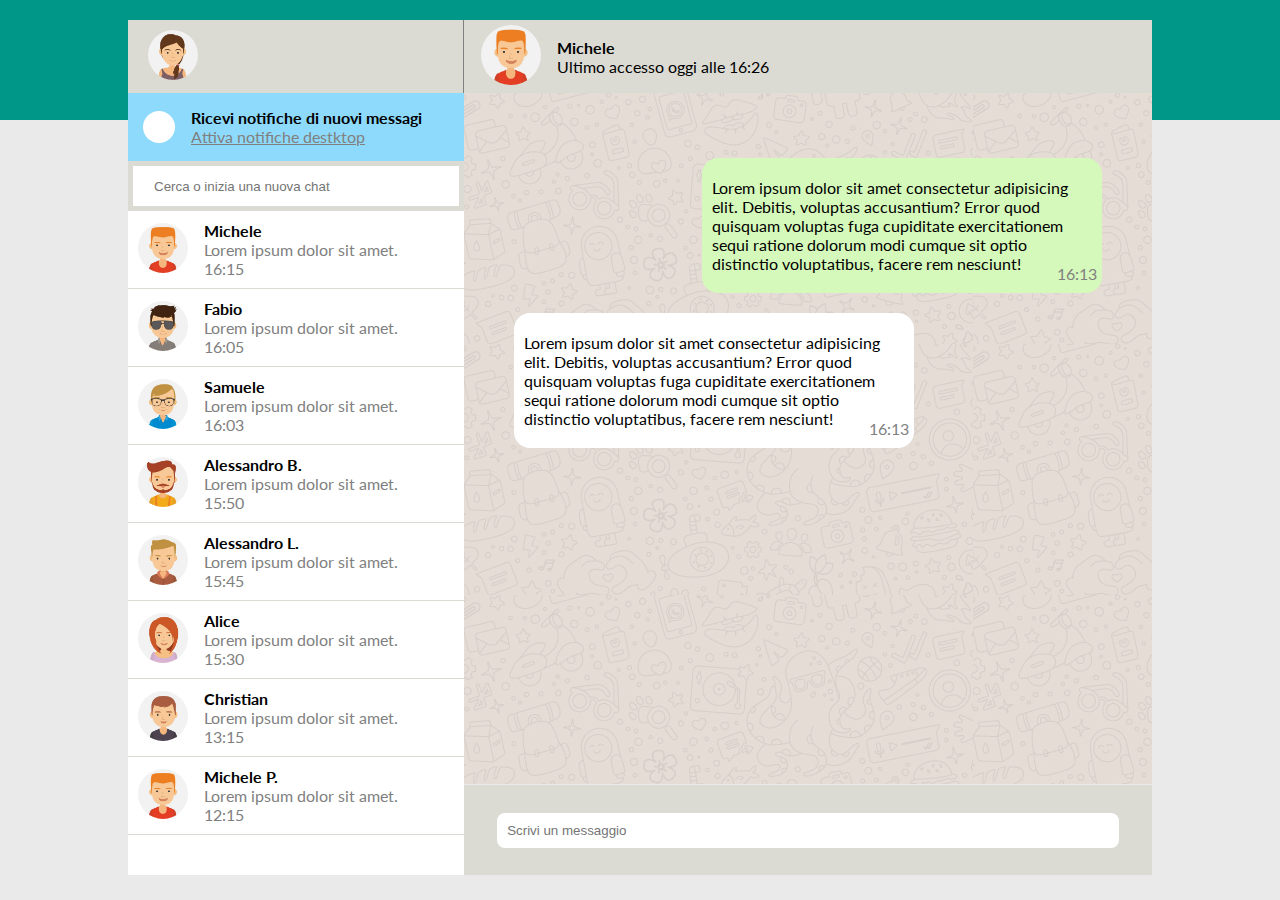
<file: index.html>
<!DOCTYPE html>
<html lang="en">
<head>
    <meta charset="UTF-8">
    <meta name="viewport" content="width=device-width, initial-scale=1.0">
    <link rel="preconnect" href="https://fonts.googleapis.com">
    <link rel="preconnect" href="https://fonts.gstatic.com" crossorigin>
    <link href="https://fonts.googleapis.com/css2?family=Lato:wght@300;400;700&display=swap" rel="stylesheet">
    <link rel="stylesheet" href="https://cdnjs.cloudflare.com/ajax/libs/font-awesome/6.5.1/css/all.min.css" integrity="sha512-DTOQO9RWCH3ppGqcWaEA1BIZOC6xxalwEsw9c2QQeAIftl+Vegovlnee1c9QX4TctnWMn13TZye+giMm8e2LwA==" crossorigin="anonymous" referrerpolicy="no-referrer" />
    <link rel="stylesheet" href="./assets/css/style.css">
    <title>Boolzap</title>
</head>
<body>
    <div id="container">

        <!-- left-container -->
        <div class="left">
            <div class="main-menu d-flex">
                <div class="image-main-menu">
                    <img src="./assets/img/avatar_io.jpg" alt="">
                </div>
                <div class="option-main-menu">
                    <a href="#"><i class="fa-solid fa-circle-notch"></i></a>
                    <a href="#"><i class="fa-solid fa-message"></i></a>
                    <a href="#"><i class="fa-solid fa-ellipsis-vertical"></i></a>
                </div>
            </div>
            <div class="notificasionsn d-flex">
                <div class="symbol-no-notification">
                    <a href="#"><i class="fa-solid fa-bell-slash"></i></a>
                </div>
                <div class="info-notification">
                    <h4>Ricevi notifiche di nuovi messagi</h4>
                    <a href="#">Attiva notifiche destktop</a>
                </div>
            </div>
            <div class="search">
                <div class="container-search">
                    <form class="text-search d-flex" action="search" method="get">
                        <div class="btn-search">
                            <button><i class="fa-solid fa-magnifying-glass"></i></button>
                        </div>
                        <input type="search" placeholder="Cerca o inizia una nuova chat">
                    </form>
                </div>
            </div>
            <div class="contacts">
                <ul>
                    <!-- first contact -->
                    <li>
                        <div class="contact d-flex posi-rela">
                            <div class="contact-image">
                                <img src="./assets/img/avatar_1.jpg" alt="">
                            </div>
                            <div class="contact-info">
                                <h4>Michele</h4>
                                <span>Lorem ipsum dolor sit amet.</span>
                                <div class="time">
                                    <span>16:15</span>
                                </div>
                            </div>
                        </div>
                    </li>
                    <!-- /first contact -->

                    <!-- second contact -->
                    <li>
                        <div class="contact d-flex posi-rela">
                            <div class="contact-image">
                                <img src="./assets/img/avatar_2.jpg" alt="">
                            </div>
                            <div class="contact-info">
                                <h4>Fabio</h4>
                                <span>Lorem ipsum dolor sit amet.</span>
                                <div class="time">
                                    <span>16:05</span>
                                </div>
                            </div>
                        </div>
                    </li>
                    <!-- /second contact -->

                    <!-- third contact -->
                    <li>
                        <div class="contact d-flex posi-rela">
                            <div class="contact-image">
                                <img src="./assets/img/avatar_3.jpg" alt="">
                            </div>
                            <div class="contact-info">
                                <h4>Samuele</h4>
                                <span>Lorem ipsum dolor sit amet.</span>
                                <div class="time">
                                    <span>16:03</span>
                                </div>
                            </div>
                        </div>
                    </li>
                    <!-- /third contact -->

                    <!-- four contact -->
                    <li>
                        <div class="contact d-flex posi-rela">
                            <div class="contact-image">
                                <img src="./assets/img/avatar_4.jpg" alt="">
                            </div>
                            <div class="contact-info">
                                <h4>Alessandro B.</h4>
                                <span>Lorem ipsum dolor sit amet.</span>
                                <div class="time">
                                    <span>15:50</span>
                                </div>
                            </div>
                        </div>
                    </li>
                    <!-- /four contact -->

                    <!-- five contact -->
                    <li>
                        <div class="contact d-flex posi-rela">
                            <div class="contact-image">
                                <img src="./assets/img/avatar_5.jpg" alt="">
                            </div>
                            <div class="contact-info">
                                <h4>Alessandro L.</h4>
                                <span>Lorem ipsum dolor sit amet.</span>
                                <div class="time">
                                    <span>15:45</span>
                                </div>
                            </div>
                        </div>
                    </li>
                    <!-- /five contact -->

                    <!-- six contact -->
                    <li>
                        <div class="contact d-flex posi-rela">
                            <div class="contact-image">
                                <img src="./assets/img/avatar_6.jpg" alt="">
                            </div>
                            <div class="contact-info">
                                <h4>Alice</h4>
                                <span>Lorem ipsum dolor sit amet.</span>
                                <div class="time">
                                    <span>15:30</span>
                                </div>
                            </div>
                        </div>
                    </li>
                    <!-- six contact -->
                    
                    <!-- seven contact -->
                    <li>
                        <div class="contact d-flex posi-rela">
                            <div class="contact-image">
                                <img src="./assets/img/avatar_7.jpg" alt="">
                            </div>
                            <div class="contact-info">
                                <h4>Christian</h4>
                                <span>Lorem ipsum dolor sit amet.</span>
                                <div class="time">
                                    <span>13:15</span>
                                </div>
                            </div>
                        </div>
                    </li>
                    <!-- /seven contact -->

                    <!-- eight contact -->
                    <li>
                        <div class="contact d-flex posi-rela">
                            <div class="contact-image">
                                <img src="./assets/img/avatar_1.jpg" alt="">
                            </div>
                            <div class="contact-info">
                                <h4>Michele P.</h4>
                                <span>Lorem ipsum dolor sit amet.</span>
                                <div class="time">
                                    <span>12:15</span>
                                </div>
                            </div>
                        </div>
                    </li>
                    <!-- /eight contact -->

                </ul>
                

            </div>
        </div>
        <!-- left-container -->

        <!-- right-container -->
        <div class="right posi-rela">

            <!-- /#site-header -->
            <header id="site-header">
                <div class="container-header d-flex">
                    <div class="left-header d-flex grow-1">
                        <div class="image-header">
                            <img src="./assets/img/avatar_1.jpg" alt="">
                        </div>
                        <div class="info header">
                            <h4>Michele</h4>
                            <span>Ultimo accesso oggi alle 16:26</span>
                        </div>
                    </div>
                    <div class="right-header grow-1">
                        <a href="#"><i class="fa-solid fa-magnifying-glass"></i></a>
                        <a href="#"><i class="fa-solid fa-paperclip"></i></a>
                        <a href="#"><i class="fa-solid fa-ellipsis-vertical"></i></a>
                    </div>
                </div>
            </header>
            <!-- /#site-header -->

            <!-- /#site-main -->
            <main id="site-main">
                <div class="container-messages">
                    <div class="message message-sent posi-rela">
                        <p>
                            Lorem ipsum dolor sit amet consectetur adipisicing elit. 
                            Debitis, voluptas accusantium? Error quod quisquam voluptas 
                            fuga cupiditate exercitationem sequi ratione dolorum modi 
                            cumque sit optio distinctio voluptatibus, facere rem nesciunt!
                        </p>
                        <div class="drowdown">
                            <a href="#"><i class="fa-solid fa-chevron-down"></i></a>
                        </div>
                        <div class="time-message posi-abso">
                            <span>16:13</span>
                        </div>
                    </div>
                    <div class="message message-arrived posi-rela">
                        <p>
                            Lorem ipsum dolor sit amet consectetur adipisicing elit. 
                            Debitis, voluptas accusantium? Error quod quisquam voluptas 
                            fuga cupiditate exercitationem sequi ratione dolorum modi 
                            cumque sit optio distinctio voluptatibus, facere rem nesciunt!
                        </p>
                        <div class="drowdown">
                            <a href="#"><i class="fa-solid fa-chevron-down"></i></a>
                        </div>
                        <div class="time-message posi-abso">
                            <span>16:13</span>
                        </div>
                    </div>
                </div>
            </main>
            <!-- /#site-main -->

            <!-- /#site-footer -->
            <footer id="site-footer">
                <div class="container-metodology-message d-flex">
                    <div class="emonji">
                        <a href="#"><i class="fa-regular fa-face-smile"></i></a>
                    </div>
                    <form class="write-message grow-1" action="message" method="post">
                        <input type="text" placeholder="Scrivi un messaggio">
                    </form>
                    <div class="vocal-message">
                        <a href="#"><i class="fa-solid fa-microphone"></i></a> 
                    </div>
                    
                </div>

            </footer>
            <!-- /#site-footer -->

        </div>
        <!-- right-container -->

    </div>
</body>
</html>
</file>
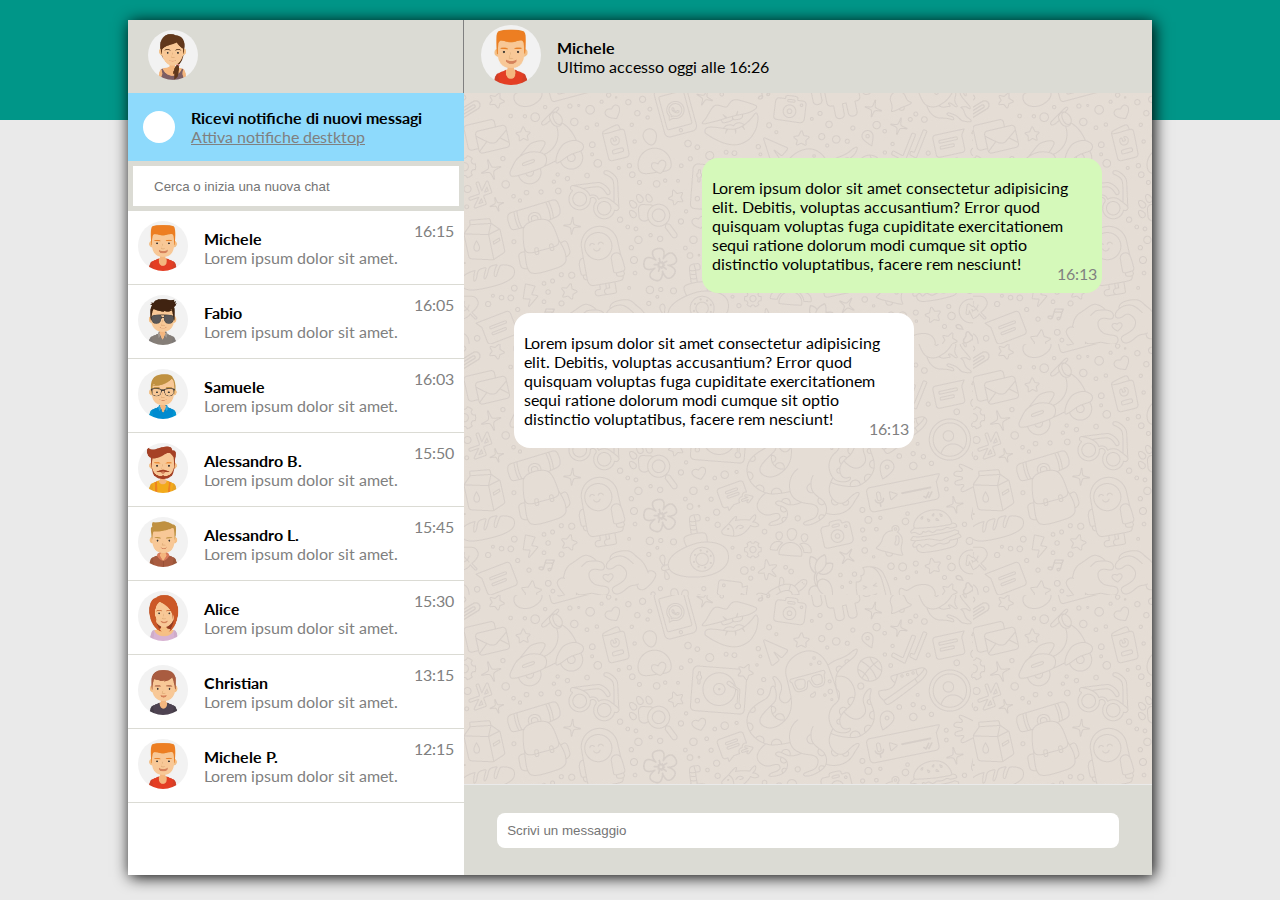
<file: bonus-extra/index.html>
<!DOCTYPE html>
<html lang="en">
<head>
    <meta charset="UTF-8">
    <meta name="viewport" content="width=device-width, initial-scale=1.0">
    <link rel="preconnect" href="https://fonts.googleapis.com">
    <link rel="preconnect" href="https://fonts.gstatic.com" crossorigin>
    <link href="https://fonts.googleapis.com/css2?family=Lato:wght@300;400;700&display=swap" rel="stylesheet">
    <link rel="stylesheet" href="https://cdnjs.cloudflare.com/ajax/libs/font-awesome/6.5.1/css/all.min.css" integrity="sha512-DTOQO9RWCH3ppGqcWaEA1BIZOC6xxalwEsw9c2QQeAIftl+Vegovlnee1c9QX4TctnWMn13TZye+giMm8e2LwA==" crossorigin="anonymous" referrerpolicy="no-referrer" />
    <link rel="stylesheet" href="./assets/css/style.css">
    <title>Boolzap</title>
</head>
<body>
    <div id="container">

        <!-- left-container -->
        <div class="left">
            <div class="main-menu d-flex">
                <div class="image-main-menu">
                    <img src="./assets/img/avatar_io.jpg" alt="">
                </div>
                <div class="option-main-menu">
                    <a href="#"><i class="fa-solid fa-circle-notch"></i></a>
                    <a href="#"><i class="fa-solid fa-message"></i></a>
                    <a href="#"><i class="fa-solid fa-ellipsis-vertical"></i></a>
                </div>
            </div>
            <div class="notificasionsn d-flex">
                <div class="symbol-no-notification">
                    <a href="#"><i class="fa-solid fa-bell-slash"></i></a>
                </div>
                <div class="info-notification">
                    <h4>Ricevi notifiche di nuovi messagi</h4>
                    <a href="#">Attiva notifiche destktop</a>
                </div>
            </div>
            <div class="search">
                <div class="container-search">
                    <form class="text-search d-flex" action="search" method="get">
                        <div class="btn-search">
                            <button><i class="fa-solid fa-magnifying-glass"></i></button>
                        </div>
                        <input type="search" placeholder="Cerca o inizia una nuova chat">
                    </form>
                </div>
            </div>
            <div class="contacts">
                <ul>
                    <!-- first contact -->
                    <li>
                        <div class="contact d-flex posi-rela">
                            <div class="contact-image">
                                <img src="./assets/img/avatar_1.jpg" alt="">
                            </div>
                            <div class="contact-info">
                                <h4>Michele</h4>
                                <span>Lorem ipsum dolor sit amet.</span>
                                <div class="time posi-abso">
                                    <span>16:15</span>
                                </div>
                            </div>
                        </div>
                    </li>
                    <!-- /first contact -->

                    <!-- second contact -->
                    <li>
                        <div class="contact d-flex posi-rela">
                            <div class="contact-image">
                                <img src="./assets/img/avatar_2.jpg" alt="">
                            </div>
                            <div class="contact-info">
                                <h4>Fabio</h4>
                                <span>Lorem ipsum dolor sit amet.</span>
                                <div class="time posi-abso">
                                    <span>16:05</span>
                                </div>
                            </div>
                        </div>
                    </li>
                    <!-- /second contact -->

                    <!-- third contact -->
                    <li>
                        <div class="contact d-flex posi-rela">
                            <div class="contact-image">
                                <img src="./assets/img/avatar_3.jpg" alt="">
                            </div>
                            <div class="contact-info">
                                <h4>Samuele</h4>
                                <span>Lorem ipsum dolor sit amet.</span>
                                <div class="time posi-abso">
                                    <span>16:03</span>
                                </div>
                            </div>
                        </div>
                    </li>
                    <!-- /third contact -->

                    <!-- four contact -->
                    <li>
                        <div class="contact d-flex posi-rela">
                            <div class="contact-image">
                                <img src="./assets/img/avatar_4.jpg" alt="">
                            </div>
                            <div class="contact-info">
                                <h4>Alessandro B.</h4>
                                <span>Lorem ipsum dolor sit amet.</span>
                                <div class="time posi-abso">
                                    <span>15:50</span>
                                </div>
                            </div>
                        </div>
                    </li>
                    <!-- /four contact -->

                    <!-- five contact -->
                    <li>
                        <div class="contact d-flex posi-rela">
                            <div class="contact-image">
                                <img src="./assets/img/avatar_5.jpg" alt="">
                            </div>
                            <div class="contact-info">
                                <h4>Alessandro L.</h4>
                                <span>Lorem ipsum dolor sit amet.</span>
                                <div class="time posi-abso">
                                    <span>15:45</span>
                                </div>
                            </div>
                        </div>
                    </li>
                    <!-- /five contact -->

                    <!-- six contact -->
                    <li>
                        <div class="contact d-flex posi-rela">
                            <div class="contact-image">
                                <img src="./assets/img/avatar_6.jpg" alt="">
                            </div>
                            <div class="contact-info">
                                <h4>Alice</h4>
                                <span>Lorem ipsum dolor sit amet.</span>
                                <div class="time posi-abso">
                                    <span>15:30</span>
                                </div>
                            </div>
                        </div>
                    </li>
                    <!-- six contact -->
                    
                    <!-- seven contact -->
                    <li>
                        <div class="contact d-flex posi-rela">
                            <div class="contact-image">
                                <img src="./assets/img/avatar_7.jpg" alt="">
                            </div>
                            <div class="contact-info">
                                <h4>Christian</h4>
                                <span>Lorem ipsum dolor sit amet.</span>
                                <div class="time posi-abso">
                                    <span>13:15</span>
                                </div>
                            </div>
                        </div>
                    </li>
                    <!-- /seven contact -->

                    <!-- eight contact -->
                    <li>
                        <div class="contact d-flex posi-rela">
                            <div class="contact-image">
                                <img src="./assets/img/avatar_1.jpg" alt="">
                            </div>
                            <div class="contact-info">
                                <h4>Michele P.</h4>
                                <span>Lorem ipsum dolor sit amet.</span>
                                <div class="time posi-abso">
                                    <span>12:15</span>
                                </div>
                            </div>
                        </div>
                    </li>
                    <!-- /eight contact -->

                </ul>
                

            </div>
        </div>
        <!-- left-container -->

        <!-- right-container -->
        <div class="right posi-rela">

            <!-- /#site-header -->
            <header id="site-header">
                <div class="container-header d-flex">
                    <div class="left-header d-flex grow-1">
                        <div class="image-header">
                            <img src="./assets/img/avatar_1.jpg" alt="">
                        </div>
                        <div class="info header">
                            <h4>Michele</h4>
                            <span>Ultimo accesso oggi alle 16:26</span>
                        </div>
                    </div>
                    <div class="right-header grow-1">
                        <a href="#"><i class="fa-solid fa-magnifying-glass"></i></a>
                        <a href="#"><i class="fa-solid fa-paperclip"></i></a>
                        <a href="#"><i class="fa-solid fa-ellipsis-vertical"></i></a>
                    </div>
                </div>
            </header>
            <!-- /#site-header -->

            <!-- /#site-main -->
            <main id="site-main">
                <div class="container-messages">
                    <div class="message message-sent posi-rela">
                        <p>
                            Lorem ipsum dolor sit amet consectetur adipisicing elit. 
                            Debitis, voluptas accusantium? Error quod quisquam voluptas 
                            fuga cupiditate exercitationem sequi ratione dolorum modi 
                            cumque sit optio distinctio voluptatibus, facere rem nesciunt!
                        </p>
                        <div class="drowdown posi-rela">
                            <a href="#"><i class="fa-solid fa-chevron-down"></i></a>
                            <ul class="option-message posi-abso">
                                <li><a href="#">Info messaggio</a></li>
                                <li><a href="">Cancella messaggio</a></li>
                            </ul>
                        </div>
                        <div class="time-message posi-abso">
                            <span>16:13</span>
                        </div>
                    </div>
                    <div class="message message-arrived posi-rela">
                        <p>
                            Lorem ipsum dolor sit amet consectetur adipisicing elit. 
                            Debitis, voluptas accusantium? Error quod quisquam voluptas 
                            fuga cupiditate exercitationem sequi ratione dolorum modi 
                            cumque sit optio distinctio voluptatibus, facere rem nesciunt!
                        </p>
                        <div class="drowdown posi-rela">
                            <a href="#"><i class="fa-solid fa-chevron-down"></i></a>
                            <ul class="option-message posi-abso">
                                <li><a href="#">Info messaggio</a></li>
                                <li><a href="">Cancella messaggio</a></li>
                            </ul>
                        </div>
                        <div class="time-message posi-abso">
                            <span>16:13</span>
                        </div>
                    </div>
                </div>
            </main>
            <!-- /#site-main -->

            <!-- /#site-footer -->
            <footer id="site-footer">
                <div class="container-metodology-message d-flex">
                    <div class="emonji posi-rela">
                        <a href="#"><i class="fa-regular fa-face-smile"></i></a>
                        <ul class="posi-abso d-flex">
                            <li><a href="#">😊</a></li>
                            <li><a href="#">😂</a></li>
                            <li><a href="#">😘</a></li>
                            <li><a href="#">👍</a></li>
                            <li><a href="#">🤞</a></li>
                            <li><a href="#">👌</a></li>
                            <li><a href="#">😶‍🌫️</a></li>
                            <li><a href="#">⛩️</a></li>
                        </ul>
                    </div>
                    <form class="write-message ">
                        <input type="text" placeholder="Scrivi un messaggio">
                    </form>
                    <div class="vocal-message">
                        <a href="#"><i class="fa-solid fa-microphone"></i></a> 
                    </div>
                    
                </div>

            </footer>
            <!-- /#site-footer -->

        </div>
        <!-- right-container -->

    </div>
</body>
</html>
</file>
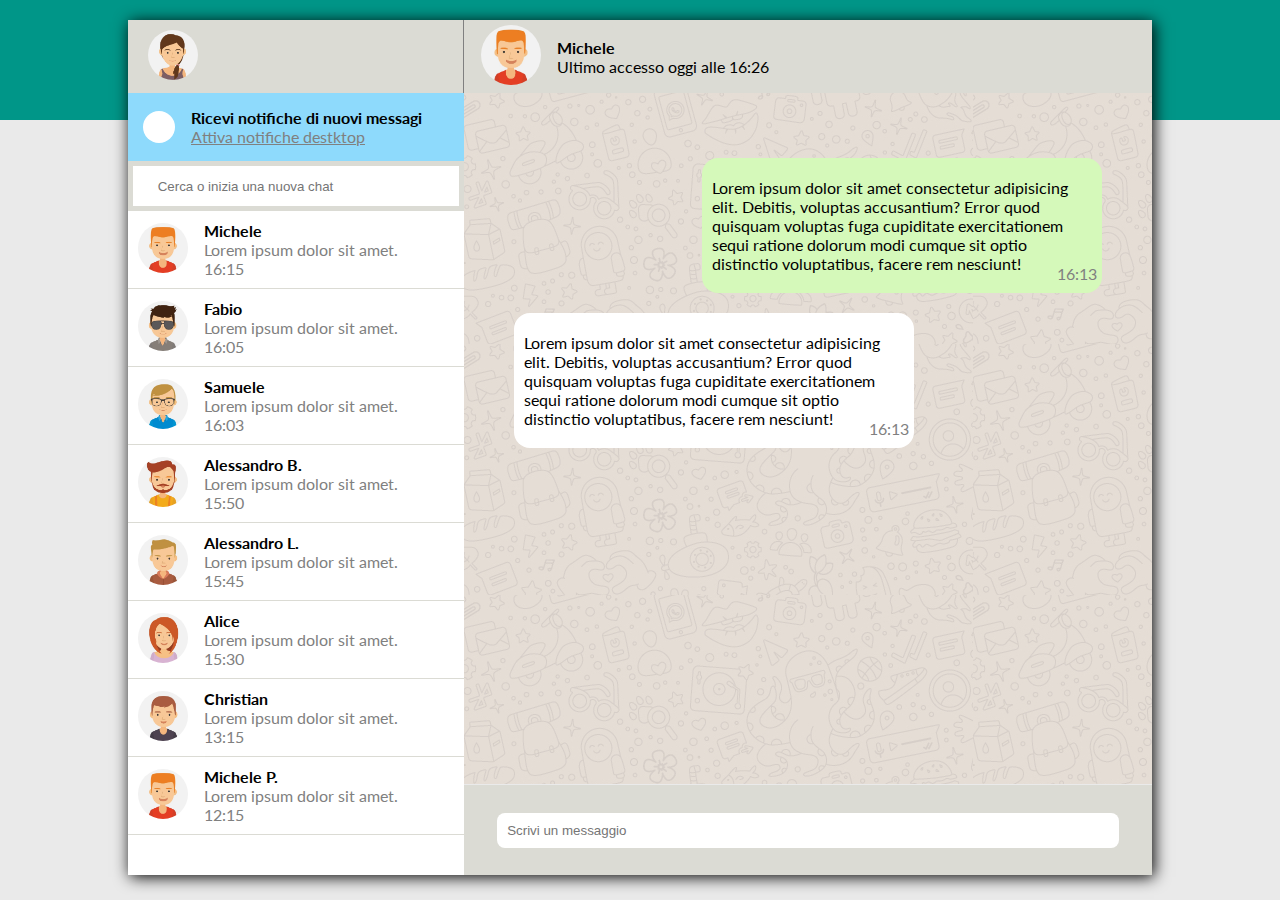
<file: bonus/index.html>
<!DOCTYPE html>
<html lang="en">
<head>
    <meta charset="UTF-8">
    <meta name="viewport" content="width=device-width, initial-scale=1.0">
    <link rel="preconnect" href="https://fonts.googleapis.com">
    <link rel="preconnect" href="https://fonts.gstatic.com" crossorigin>
    <link href="https://fonts.googleapis.com/css2?family=Lato:wght@300;400;700&display=swap" rel="stylesheet">
    <link rel="stylesheet" href="https://cdnjs.cloudflare.com/ajax/libs/font-awesome/6.5.1/css/all.min.css" integrity="sha512-DTOQO9RWCH3ppGqcWaEA1BIZOC6xxalwEsw9c2QQeAIftl+Vegovlnee1c9QX4TctnWMn13TZye+giMm8e2LwA==" crossorigin="anonymous" referrerpolicy="no-referrer" />
    <link rel="stylesheet" href="./assets/css/style.css">
    <title>Boolzap</title>
</head>
<body>
    <div id="container">

        <!-- left-container -->
        <div class="left">
            <div class="main-menu d-flex">
                <div class="image-main-menu">
                    <img src="./assets/img/avatar_io.jpg" alt="">
                </div>
                <div class="option-main-menu">
                    <a href="#"><i class="fa-solid fa-circle-notch"></i></a>
                    <a href="#"><i class="fa-solid fa-message"></i></a>
                    <a href="#"><i class="fa-solid fa-ellipsis-vertical"></i></a>
                </div>
            </div>
            <div class="notificasionsn d-flex">
                <div class="symbol-no-notification">
                    <a href="#"><i class="fa-solid fa-bell-slash"></i></a>
                </div>
                <div class="info-notification">
                    <h4>Ricevi notifiche di nuovi messagi</h4>
                    <a href="#">Attiva notifiche destktop</a>
                </div>
            </div>
            <div class="search">
                <div class="container-search">
                    <form class="text-search d-flex" action="search" method="get">
                        <div class="btn-search">
                            <button><i class="fa-solid fa-magnifying-glass"></i></button>
                        </div>
                        <input type="search" placeholder="&#xFE0E; Cerca o inizia una nuova chat">
                    </form>
                </div>
            </div>
            <div class="contacts">
                <ul>
                    <!-- first contact -->
                    <li>
                        <div class="contact d-flex posi-rela">
                            <div class="contact-image">
                                <img src="./assets/img/avatar_1.jpg" alt="">
                            </div>
                            <div class="contact-info">
                                <h4>Michele</h4>
                                <span>Lorem ipsum dolor sit amet.</span>
                                <div class="time">
                                    <span>16:15</span>
                                </div>
                            </div>
                        </div>
                    </li>
                    <!-- /first contact -->

                    <!-- second contact -->
                    <li>
                        <div class="contact d-flex posi-rela">
                            <div class="contact-image">
                                <img src="./assets/img/avatar_2.jpg" alt="">
                            </div>
                            <div class="contact-info">
                                <h4>Fabio</h4>
                                <span>Lorem ipsum dolor sit amet.</span>
                                <div class="time">
                                    <span>16:05</span>
                                </div>
                            </div>
                        </div>
                    </li>
                    <!-- /second contact -->

                    <!-- third contact -->
                    <li>
                        <div class="contact d-flex posi-rela">
                            <div class="contact-image">
                                <img src="./assets/img/avatar_3.jpg" alt="">
                            </div>
                            <div class="contact-info">
                                <h4>Samuele</h4>
                                <span>Lorem ipsum dolor sit amet.</span>
                                <div class="time">
                                    <span>16:03</span>
                                </div>
                            </div>
                        </div>
                    </li>
                    <!-- /third contact -->

                    <!-- four contact -->
                    <li>
                        <div class="contact d-flex posi-rela">
                            <div class="contact-image">
                                <img src="./assets/img/avatar_4.jpg" alt="">
                            </div>
                            <div class="contact-info">
                                <h4>Alessandro B.</h4>
                                <span>Lorem ipsum dolor sit amet.</span>
                                <div class="time">
                                    <span>15:50</span>
                                </div>
                            </div>
                        </div>
                    </li>
                    <!-- /four contact -->

                    <!-- five contact -->
                    <li>
                        <div class="contact d-flex posi-rela">
                            <div class="contact-image">
                                <img src="./assets/img/avatar_5.jpg" alt="">
                            </div>
                            <div class="contact-info">
                                <h4>Alessandro L.</h4>
                                <span>Lorem ipsum dolor sit amet.</span>
                                <div class="time">
                                    <span>15:45</span>
                                </div>
                            </div>
                        </div>
                    </li>
                    <!-- /five contact -->

                    <!-- six contact -->
                    <li>
                        <div class="contact d-flex posi-rela">
                            <div class="contact-image">
                                <img src="./assets/img/avatar_6.jpg" alt="">
                            </div>
                            <div class="contact-info">
                                <h4>Alice</h4>
                                <span>Lorem ipsum dolor sit amet.</span>
                                <div class="time">
                                    <span>15:30</span>
                                </div>
                            </div>
                        </div>
                    </li>
                    <!-- six contact -->
                    
                    <!-- seven contact -->
                    <li>
                        <div class="contact d-flex posi-rela">
                            <div class="contact-image">
                                <img src="./assets/img/avatar_7.jpg" alt="">
                            </div>
                            <div class="contact-info">
                                <h4>Christian</h4>
                                <span>Lorem ipsum dolor sit amet.</span>
                                <div class="time">
                                    <span>13:15</span>
                                </div>
                            </div>
                        </div>
                    </li>
                    <!-- /seven contact -->

                    <!-- eight contact -->
                    <li>
                        <div class="contact d-flex posi-rela">
                            <div class="contact-image">
                                <img src="./assets/img/avatar_1.jpg" alt="">
                            </div>
                            <div class="contact-info">
                                <h4>Michele P.</h4>
                                <span>Lorem ipsum dolor sit amet.</span>
                                <div class="time">
                                    <span>12:15</span>
                                </div>
                            </div>
                        </div>
                    </li>
                    <!-- /eight contact -->

                </ul>
                

            </div>
        </div>
        <!-- left-container -->

        <!-- right-container -->
        <div class="right posi-rela">

            <!-- /#site-header -->
            <header id="site-header">
                <div class="container-header d-flex">
                    <div class="left-header d-flex grow-1">
                        <div class="image-header">
                            <img src="./assets/img/avatar_1.jpg" alt="">
                        </div>
                        <div class="info header">
                            <h4>Michele</h4>
                            <span>Ultimo accesso oggi alle 16:26</span>
                        </div>
                    </div>
                    <div class="right-header grow-1">
                        <a href="#"><i class="fa-solid fa-magnifying-glass"></i></a>
                        <a href="#"><i class="fa-solid fa-paperclip"></i></a>
                        <a href="#"><i class="fa-solid fa-ellipsis-vertical"></i></a>
                    </div>
                </div>
            </header>
            <!-- /#site-header -->

            <!-- /#site-main -->
            <main id="site-main">
                <div class="container-messages">
                    <div class="message message-sent posi-rela">
                        <p>
                            Lorem ipsum dolor sit amet consectetur adipisicing elit. 
                            Debitis, voluptas accusantium? Error quod quisquam voluptas 
                            fuga cupiditate exercitationem sequi ratione dolorum modi 
                            cumque sit optio distinctio voluptatibus, facere rem nesciunt!
                        </p>
                        <div class="drowdown posi-rela">
                            <a href="#"><i class="fa-solid fa-chevron-down"></i></a>
                            <ul class="option-message posi-abso">
                                <li><a href="#">Info messaggio</a></li>
                                <li><a href="">Cancella messaggio</a></li>
                            </ul>
                        </div>
                        <div class="time-message posi-abso">
                            <span>16:13</span>
                        </div>
                    </div>
                    <div class="message message-arrived posi-rela">
                        <p>
                            Lorem ipsum dolor sit amet consectetur adipisicing elit. 
                            Debitis, voluptas accusantium? Error quod quisquam voluptas 
                            fuga cupiditate exercitationem sequi ratione dolorum modi 
                            cumque sit optio distinctio voluptatibus, facere rem nesciunt!
                        </p>
                        <div class="drowdown posi-rela">
                            <a href="#"><i class="fa-solid fa-chevron-down"></i></a>
                            <ul class="option-message posi-abso">
                                <li><a href="#">Info messaggio</a></li>
                                <li><a href="">Cancella messaggio</a></li>
                            </ul>
                        </div>
                        <div class="time-message posi-abso">
                            <span>16:13</span>
                        </div>
                    </div>
                </div>
            </main>
            <!-- /#site-main -->

            <!-- /#site-footer -->
            <footer id="site-footer">
                <div class="container-metodology-message d-flex">
                    <div class="emonji">
                        <a href="#"><i class="fa-regular fa-face-smile"></i></a>
                    </div>
                    <form class="write-message grow-1" action="message" method="post">
                        <input type="text" placeholder="Scrivi un messaggio">
                    </form>
                    <div class="vocal-message">
                        <a href="#"><i class="fa-solid fa-microphone"></i></a> 
                    </div>
                    
                </div>

            </footer>
            <!-- /#site-footer -->

        </div>
        <!-- right-container -->

    </div>
</body>
</html>
</file>
<file: assets/css/style.css>
/* region common */
*{
    margin: 0;
    padding: 0;
    box-sizing: border-box;
}
:root{
    --boolzap-primary: #eaeaea;
    --boolzap-secondary: #009688;
    --boolzap-light: #dbdbd4;
    --boolzap-lighter: #ffffff;
    --boolzap-notification: #8edafc;
    --boolzap-message-sent: #d5f9ba;
    --boolzap-text-gray: gray;
}
body{
    font-family: 'Lato', sans-serif;
    overflow: hidden;
    padding: 20px 0;
    height: 100vh;
    background: linear-gradient(to bottom,#009688 0%, #009688 120px, #eaeaea 120px, #eaeaea 100%);
}
/* endregion common */

/* region utilies */
#container{
    margin: auto;
    width: 80%;
    max-width: 1920px;
    height: 95vh;
    display: flex;
    position: relative;
}
.d-flex{
    display: flex;
    align-items: center;

}
.grow-1{
    flex-grow: 1;
}
.posi-rela{
    position: relative;
}
.posi-abso{
    position: absolute;
}
/* endregion utilies */

/* region left-container */

.left{
    width: 500px;
    height: 100%;
    background-color: var(--boolzap-lighter);
}

.left > *{
    width: 100%;
}
/* region main-menu-left */
.main-menu{
    background-color: var(--boolzap-light);
    padding: 10px 20px;
    justify-content: space-between;
    border-right: 1px solid gray;
}
.image-main-menu > img{
    width: 50px;
    border-radius: 50%;
}
.option-main-menu > a {
    color: var(--boolzap-text-gray);
}
.option-main-menu > a > i{
    font-size: 25px;
    padding: 0 7px;
}
/* endregion main-menu-left */

/* region notificasion-left */
.notificasionsn{
    background-color: var(--boolzap-notification);
    padding: 15px;
    gap: 1rem;
}
.symbol-no-notification{
    padding: 1rem;
    border-radius: 50%;
    background-color: var(--boolzap-lighter);
}
.symbol-no-notification > a{
    color: var(--boolzap-notification);
}
.symbol-no-notification > a > i{
    font-size: 20px;
}
.info-notification > a{
    color: var(--boolzap-text-gray);
}

/* endregion notificasion-left */

/* region search-left */
.search{
    background-color: var(--boolzap-light);
}
.container-search{
    padding: 5px;
    display: flex;
    width: 100%;
}
.text-search{
    width: 100%;
    height: 40px;
    gap: 1rem;
    background-color: var(--boolzap-lighter);
}
.btn-search > button > i{
    font-size: 20px;
    color: var(--boolzap-light);
    border: none;
}
.btn-search > button{
    border: none;
    background-color: var(--boolzap-lighter);
    padding-left: 5px;
    cursor: pointer;
}
input[type="search"]{
    width: 100%;
    height: 40px;
    border: none;

    &:focus-visible{
        outline: none;
    }
}
/* endregion search-left */

/* region contacts-left */
.contacts{
    overflow-y: auto;
    height: calc(100% - 205px);

}
.contact{
    width: 100%;
    padding: 10px;
    gap: 1rem;
    border-bottom: 1px solid var(--boolzap-light);
}
.contact-image > img{
    width: 50px;
    border-radius: 50%;
}
.contact-info > span{
    color: var(--boolzap-text-gray);
}
.time{
    top: 10px;
    right: 10px;
    color: var(--boolzap-text-gray);
}
/* end region contacts-left */

/* endregion left-container */

/* region right-container*/

.right{
    width: 100%;
    height: 100%;
}

/* region header-right */
#site-header{
    width: 100%;
    background-color: var(--boolzap-light);
    
}
.container-header{
    padding: 5px 0;
    margin: auto;
    width: 95%;
}
.left-header{
    gap: 1rem;
}
.image-header > img{
    width: 60px;
    border-radius: 50%;
}

.right-header{
    text-align: end;
}
.right-header > a{
    color: var(--boolzap-text-gray);
}
.right-header > a > i{
    font-size: 20px;
    padding: 0 7px;
}
/* region header-right */

/* region main-right */
#site-main{
    background-image: url(../img/mine.jpg);
    width: 100%;
    height: calc(100% - 164px);
    padding: 50px;
    overflow-y: auto;
}
.container-messages{
    width: 100%;
    margin: 5px auto;
    display: flex;
    flex-direction: column;
}
.message{
    padding: 20px 10px;
    border-radius: 1rem;
    max-width: 400px;
    width: 80%;
    display: flex;
    margin: 10px 0;
}
.drowdown > a{
    color: var(--boolzap-text-gray);
}
.message-sent{
    background-color: var(--boolzap-message-sent);
    align-self: flex-end;
}
.message-arrived{
    background-color: var(--boolzap-lighter);
    align-self: flex-start;
}
.time-message{
    right: 5px;
    bottom: 10px;
    color: var(--boolzap-text-gray);
}
/* endregion main-right */

/* region footer-right */
#site-footer{
    background-color: var(--boolzap-light);
    width: 100%;
    height: 90px;
    bottom: 0;
    left: 0;
    position: absolute;
}
.container-metodology-message{
    width: 95%;
    margin: auto;
    height: 100%;
    gap: 1rem;
}
.emonji > a, .vocal-message > a{
    color: var(--boolzap-text-gray);
    
}
.emonji > a > i, .vocal-message > a >i{
    font-size: 25px;
}
.write-message{
    border-radius: 1rem;
}
.write-message > input{
    padding: 10px;
    border-radius: 0.5rem;
    width: 100%;
    border: none;

    &:focus-visible{
        outline: none;
    }
}
/* endregion footer-right */

/* endregion right-container*/

/* media query max-width 991px */
@media  screen and (max-width: 991px) {
    .notificasionsn, .search, .option-main-menu, .contact-info{
        display: none;
    }
    .contact-image{
        margin: auto;
    }
    .left{
        width: 90px;
    }
    #container{
        height: 100vh;
        width: 100vw;
    }
    .contacts{
        height: calc(100% - 74px);
    }
    body{
        padding: 0;
    }
}
/* endmedia query max-width 991px */

/* media query max-width 540px */
@media  screen and (max-width: 540px) {
    
    .left,
    .vocal-message,
    .emonji,
    .right-header {
        display: none;
    }

}
/* endmedia query max-width 540px */
</file>
<file: bonus-extra/assets/css/style.css>
/* region common */
*{
    margin: 0;
    padding: 0;
    box-sizing: border-box;
}
:root{
    --boolzap-primary: #eaeaea;
    --boolzap-secondary: #009688;
    --boolzap-light: #dbdbd4;
    --boolzap-lighter: #ffffff;
    --boolzap-notification: #8edafc;
    --boolzap-message-sent: #d5f9ba;
    --boolzap-text-gray: gray;
}
body{
    font-family: 'Lato', sans-serif;
    overflow: hidden;
    padding: 20px 0;
    height: 100vh;
    background: linear-gradient(to bottom,#009688 0%, #009688 120px, #eaeaea 120px, #eaeaea 100%);
}
/* endregion common */

/* region utilies */
#container{
    margin: auto;
    width: 80%;
    max-width: 1920px;
    height: 95vh;
    display: flex;
    position: relative;
    box-shadow: 2px 2px 15px black;
}
.d-flex{
    display: flex;
    align-items: center;

}
.grow-1{
    flex-grow: 1;
}
.posi-rela{
    position: relative;
}
.posi-abso{
    position: absolute;
}
/* endregion utilies */

/* region left-container */

.left{
    width: 500px;
    height: 100%;
    background-color: var(--boolzap-lighter);

}

.left > *{
    width: 100%;
}
/* region main-menu-left */

.main-menu{
    background-color: var(--boolzap-light);
    padding: 10px 20px;
    justify-content: space-between;
    border-right: 1px solid gray;

    & .image-main-menu > img{
        width: 50px;
        border-radius: 50%;
    }
    & .option-main-menu > a {
        color: var(--boolzap-text-gray);

        & i{
            font-size: 25px;
            padding: 0 7px;  
        }
    }

}
/* endregion main-menu-left */

/* region notificasion-left */

.notificasionsn{
    background-color: var(--boolzap-notification);
    padding: 15px;
    gap: 1rem;

    & .symbol-no-notification{
        padding: 1rem;
        border-radius: 50%;
        background-color: var(--boolzap-lighter);

        & a{
            color: var(--boolzap-notification); 

            & i{
                font-size: 20px; 
            }
        }
    }
    & .info-notification > a{
        color: var(--boolzap-text-gray);  
    }
}

/* endregion notificasion-left */

/* region search-left */

.search{
    background-color: var(--boolzap-light);

    & .container-search{
        padding: 5px;
        display: flex;
        width: 100%;

        & .text-search{
            width: 100%;
            height: 40px;
            gap: 1rem;
            background-color: var(--boolzap-lighter);

            & .btn-search > button{
                border: none;
                background-color: var(--boolzap-lighter);
                padding-left: 5px;
                cursor: pointer;

                & i{
                    font-size: 20px;
                    color: var(--boolzap-light);
                    border: none; 
                }
            }
            & input[type="search"]{
                width: 100%;
                height: 40px;
                border: none;
            
                &:focus-visible{
                    outline: none;
                }
            }
        }
    }
}

/* endregion search-left */

/* region contacts-left */

.contacts{
    overflow-y: auto;
    height: calc(100% - 206px);

    & .contact{
        width: 100%;
        padding: 10px;
        gap: 1rem;
        border-bottom: 1px solid var(--boolzap-light);

        & .contact-image > img{
            width: 50px;
            border-radius: 50%;
        }

        & .contact-info > span{
            color: var(--boolzap-text-gray);
            
            
        }
        & .contact-info{
            & .time{
                
                top: 10px;
                right: 10px;
                color: var(--boolzap-text-gray);
            }
        }
    }
}

/* end region contacts-left */

/* endregion left-container */

/* region right-container*/

.right{
    width: 100%;
    height: 100%;
}

/* region header-right */

#site-header{
    width: 100%;
    background-color: var(--boolzap-light);

    & .container-header{
        padding: 5px 0;
        margin: auto;
        width: 95%;

        & .left-header{
            gap: 1rem;

            & .image-header > img{
                width: 60px;
                border-radius: 50%;
            }
        }

        & .right-header{
            text-align: end;

            & a{
                color: var(--boolzap-text-gray);

                & i{
                    font-size: 20px;
                    padding: 0 7px;
                }
            }
        }
    }
    
}

/* region header-right */

/* region main-right */

#site-main{
    background-image: url(../img/mine.jpg);
    width: 100%;
    height: calc(100% - 164px);
    padding: 50px;
    overflow-y: auto;

    & .container-messages{
        width: 100%;
        margin: 5px auto;
        display: flex;
        flex-direction: column;

        & .message{
            padding: 20px 10px;
            border-radius: 1rem;
            max-width: 400px;
            width: 80%;
            display: flex;
            margin: 10px 0;

            & .time-message{
                right: 5px;
                bottom: 10px;
                color: var(--boolzap-text-gray);
            }
            
            /* dropdown */
            & .drowdown > a{
                color: var(--boolzap-text-gray);

            
            }
            & .drowdown > ul {
                display: none;
                width: 200px;
                right: 0;
                background-color: var(--boolzap-lighter);
                list-style: none;
                z-index: 2;
                box-shadow: 1px 1px 10px gray;

                & li{
                    padding: 15px 30px;
                    cursor: pointer;

                    & a{
                        margin: auto;
                        text-decoration: none;
                        color: black;
                    }
                }
            }
            /* enddropdown */

            /* hover dropdown */

            & .drowdown:hover > .option-message{
                display: block;

            }
            .option-message > li:hover{
                background-color: var(--boolzap-light);
            }
            
            /* endhover dropdown */


        }

        & .message-arrived{
            background-color: var(--boolzap-lighter);
            align-self: flex-start;
        }

        & .message-sent{
            background-color: var(--boolzap-message-sent);
            align-self: flex-end;
        }




    }

}

/* endregion main-right */

/* region footer-right */

#site-footer{
    background-color: var(--boolzap-light);
    width: 100%;
    height: 90px;
    bottom: 0;
    left: 0;
    position: absolute;
    
    & .container-metodology-message{
        width: 95%;
        margin: auto;
        height: 100%;
        gap: 1rem;



        & .emonji > a , .vocal-message > a{
            color: var(--boolzap-text-gray);

            
            & i{
                font-size: 25px;
            }

            & i:hover{
                font-size: 40px;
                transition: 0.5s;
            }
        }
        
        & .emonji > ul{
            visibility: hidden;
            top: -140px;
            background-color: var(--boolzap-lighter);
            width: 150px;
            list-style: none;
            flex-wrap: wrap;
            padding: 5px;

            & li{
                width: calc((100% / 12) * 4);
                padding: 5px;

                & :hover{
                    background-color: var(--boolzap-light);
                }
            }
            & a{
                text-decoration: none;
                font-size: 25px;
            }
        }
        & .emonji:hover ul{
            visibility:visible ;
        }
        & .emonji > a:hover{
            color: black;
        }
        & .vocal-message > a:hover{
            color: red;
        }


        & .write-message{
            flex-grow: 1;

            & input{
                padding: 10px;
                border-radius: 0.5rem;
                width: 100%;
                border: none;
            
                &:focus-visible{
                    outline: none;
                }
            }
        }
    }
}

/* endregion footer-right */

/* endregion right-container*/

/* media query max-width 991px */
@media  screen and (max-width: 991px) {
    .notificasionsn, .search, .option-main-menu, .contact-info{
        display: none;
    }
    .contact-image{
        margin: auto;
    }
    .left{
        width: 90px;
    }
    #container{
        height: 100vh;
        width: 100vw;
    }
    .contacts{
        height: calc(100% - 74px);
    }
    body{
        padding: 0;
    }
}
/* endmedia query max-width 991px */

/* media query max-width 540px */
@media  screen and (max-width: 540px) {
    
    
    .left,
    .vocal-message,
    .emonji,
    .right-header {
        display: none;
    }
    .write-message > input{
        border-radius: 0.25rem;
    }
}
/* endmedia query max-width 540px */
</file>
<file: bonus/assets/css/style.css>
/* region common */
*{
    margin: 0;
    padding: 0;
    box-sizing: border-box;
}
:root{
    --boolzap-primary: #eaeaea;
    --boolzap-secondary: #009688;
    --boolzap-light: #dbdbd4;
    --boolzap-lighter: #ffffff;
    --boolzap-notification: #8edafc;
    --boolzap-message-sent: #d5f9ba;
    --boolzap-text-gray: gray;
}
body{
    font-family: 'Lato', sans-serif;
    overflow: hidden;
    padding: 20px 0;
    height: 100vh;
    background: linear-gradient(to bottom,#009688 0%, #009688 120px, #eaeaea 120px, #eaeaea 100%);
}
/* endregion common */

/* region utilies */
#container{
    margin: auto;
    width: 80%;
    max-width: 1920px;
    height: 95vh;
    display: flex;
    position: relative;
    box-shadow: 2px 2px 15px black;
}
.d-flex{
    display: flex;
    align-items: center;

}
.grow-1{
    flex-grow: 1;
}
.posi-rela{
    position: relative;
}
.posi-abso{
    position: absolute;
}
/* endregion utilies */

/* region left-container */

.left{
    width: 500px;
    height: 100%;
    background-color: var(--boolzap-lighter);
}

.left > *{
    width: 100%;
}
/* region main-menu-left */
.main-menu{
    background-color: var(--boolzap-light);
    padding: 10px 20px;
    justify-content: space-between;
    border-right: 1px solid gray;
}
.image-main-menu > img{
    width: 50px;
    border-radius: 50%;
}
.option-main-menu > a {
    color: var(--boolzap-text-gray);
}
.option-main-menu > a > i{
    font-size: 25px;
    padding: 0 7px;
}
/* endregion main-menu-left */

/* region notificasion-left */
.notificasionsn{
    background-color: var(--boolzap-notification);
    padding: 15px;
    gap: 1rem;
}
.symbol-no-notification{
    padding: 1rem;
    border-radius: 50%;
    background-color: var(--boolzap-lighter);
}
.symbol-no-notification > a{
    color: var(--boolzap-notification);
}
.symbol-no-notification > a > i{
    font-size: 20px;
}
.info-notification > a{
    color: var(--boolzap-text-gray);
}

/* endregion notificasion-left */

/* region search-left */
.search{
    background-color: var(--boolzap-light);
}
.container-search{
    padding: 5px;
    display: flex;
    width: 100%;
}
.text-search{
    width: 100%;
    height: 40px;
    gap: 1rem;
    background-color: var(--boolzap-lighter);
}
.btn-search > button > i{
    font-size: 20px;
    color: var(--boolzap-light);
    border: none;
}
.btn-search > button{
    border: none;
    background-color: var(--boolzap-lighter);
    padding-left: 5px;
    cursor: pointer;
}
input[type="search"]{
    width: 100%;
    height: 40px;
    border: none;

    &:focus-visible{
        outline: none;
    }
}
/* endregion search-left */

/* region contacts-left */
.contacts{
    overflow-y: auto;
    height: calc(100% - 206px);

}
.contact{
    width: 100%;
    padding: 10px;
    gap: 1rem;
    border-bottom: 1px solid var(--boolzap-light);
}
.contact-image > img{
    width: 50px;
    border-radius: 50%;
}
.contact-info > span{
    color: var(--boolzap-text-gray);
}
.time{
    top: 10px;
    right: 10px;
    color: var(--boolzap-text-gray);
}
/* end region contacts-left */

/* endregion left-container */

/* region right-container*/

.right{
    width: 100%;
    height: 100%;
}

/* region header-right */
#site-header{
    width: 100%;
    background-color: var(--boolzap-light);
    
}
.container-header{
    padding: 5px 0;
    margin: auto;
    width: 95%;
}
.left-header{
    gap: 1rem;
}
.image-header > img{
    width: 60px;
    border-radius: 50%;
}

.right-header{
    text-align: end;
}
.right-header > a{
    color: var(--boolzap-text-gray);
}
.right-header > a > i{
    font-size: 20px;
    padding: 0 7px;
}
/* region header-right */

/* region main-right */
#site-main{
    background-image: url(../img/mine.jpg);
    width: 100%;
    height: calc(100% - 164px);
    padding: 50px;
    overflow-y: auto;
}
.container-messages{
    width: 100%;
    margin: 5px auto;
    display: flex;
    flex-direction: column;
}
.message{
    padding: 20px 10px;
    border-radius: 1rem;
    max-width: 400px;
    width: 80%;
    display: flex;
    margin: 10px 0;
}
.drowdown > a{
    color: var(--boolzap-text-gray);
}
.message-sent{
    background-color: var(--boolzap-message-sent);
    align-self: flex-end;
}
.message-arrived{
    background-color: var(--boolzap-lighter);
    align-self: flex-start;
}
.time-message{
    right: 5px;
    bottom: 10px;
    color: var(--boolzap-text-gray);
}
/* region dropdrown of messagge */
.drowdown > ul{
    display: none;
    width: 200px;
    right: 0;
    background-color: var(--boolzap-lighter);
    list-style: none;
    z-index: 2;
    box-shadow: 1px 1px 10px gray;
}
.drowdown > ul > li{
    padding: 15px 30px;
    cursor: pointer;
}
.drowdown > ul > li > a{
    margin: auto;
    text-decoration: none;
    color: black;
}
/* hover dropdown */

.drowdown:hover > .option-message{
    display: block;
}
.option-message > li:hover{
    background-color: var(--boolzap-light);
}
/* endhover dropdown */

/* endregion dropdrown of messagge */

/* endregion main-right */

/* region footer-right */
#site-footer{
    background-color: var(--boolzap-light);
    width: 100%;
    height: 90px;
    bottom: 0;
    left: 0;
    position: absolute;
}
.container-metodology-message{
    width: 95%;
    margin: auto;
    height: 100%;
    gap: 1rem;
}
.emonji > a, .vocal-message > a{
    color: var(--boolzap-text-gray);
    
}
.emonji > a > i, .vocal-message > a >i{
    font-size: 25px;
}
.write-message{
    border-radius: 1rem;
}
.write-message > input{
    padding: 10px;
    border-radius: 0.5rem;
    width: 100%;
    border: none;

    &:focus-visible{
        outline: none;
    }
}
/* endregion footer-right */

/* endregion right-container*/

/* media query max-width 991px */
@media  screen and (max-width: 991px) {
    .notificasionsn, .search, .option-main-menu, .contact-info{
        display: none;
    }
    .contact-image{
        margin: auto;
    }
    .left{
        width: 90px;
    }
    #container{
        height: 100vh;
        width: 100vw;
    }
    .contacts{
        height: calc(100% - 74px);
    }
    body{
        padding: 0;
    }
}
/* endmedia query max-width 991px */

/* media query max-width 540px */
@media  screen and (max-width: 540px) {
    
    
    .left,
    .vocal-message,
    .emonji,
    .right-header {
        display: none;
    }
    
    .write-message > input{
        border-radius: 0.25rem;
    }
}
/* endmedia query max-width 540px */
</file>
